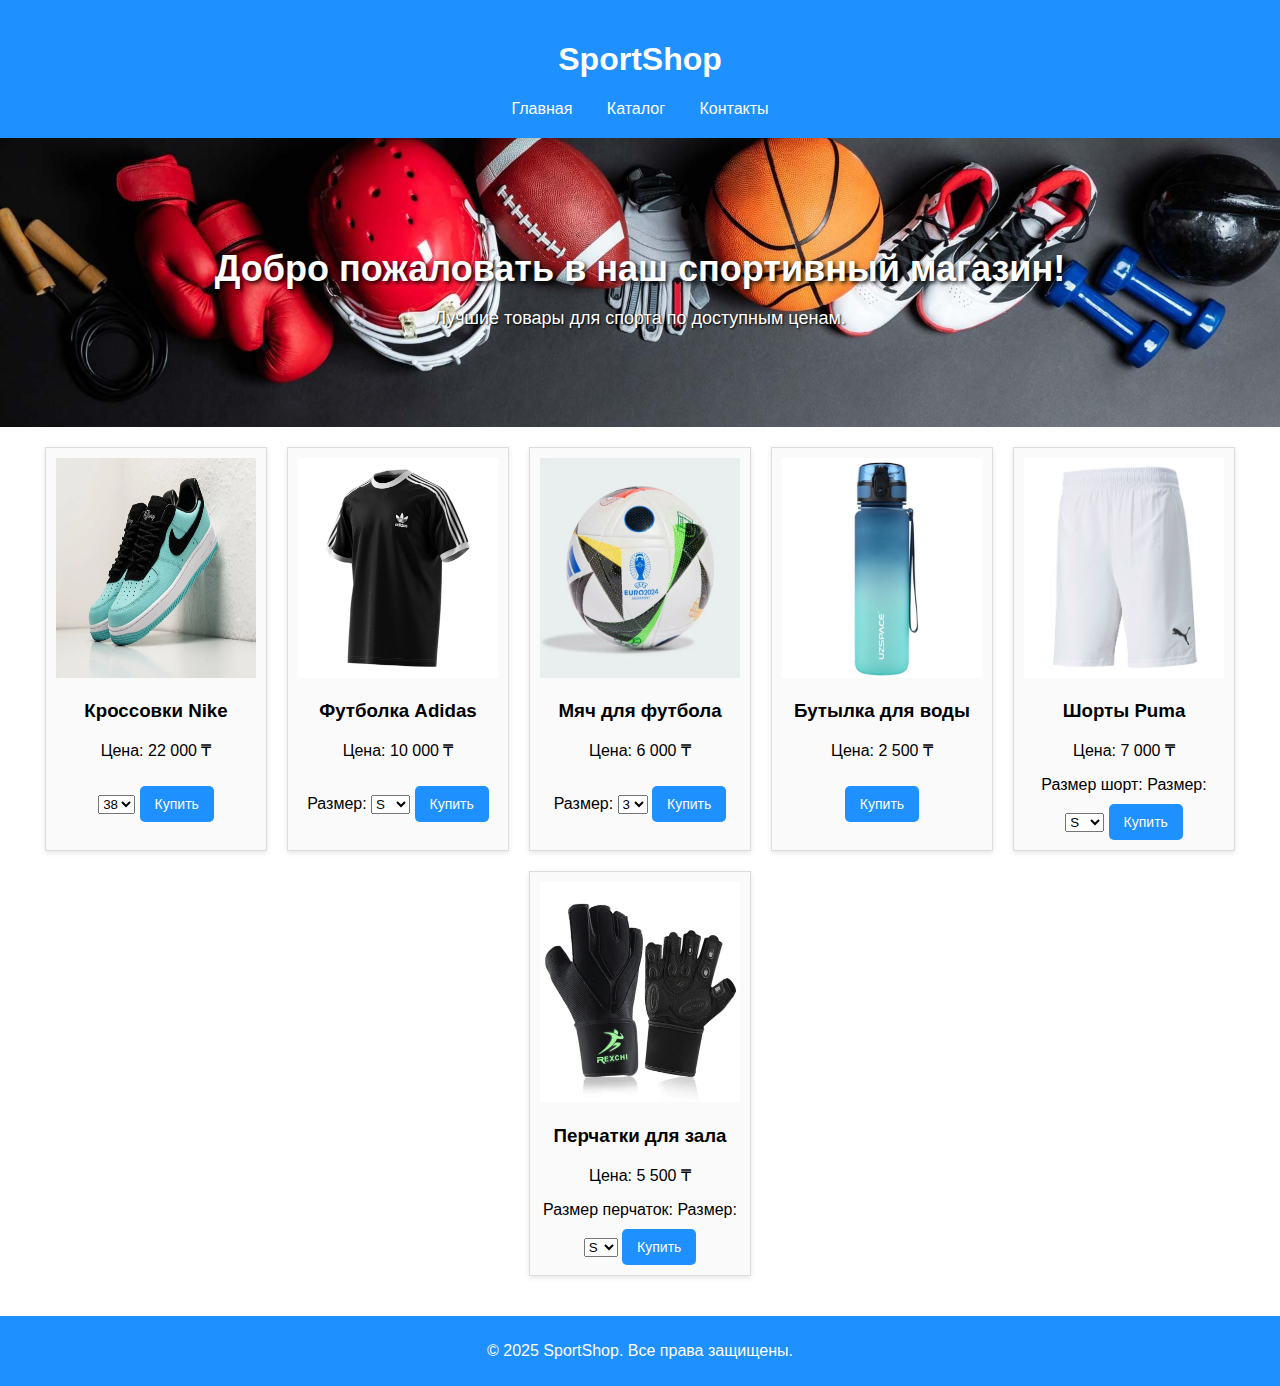
<file: index.html>
<!DOCTYPE html>
<html lang="ru">
<head>
  <meta charset="UTF-8">
  <meta name="viewport" content="width=device-width, initial-scale=1.0">
  <title>SportShop</title>
  <link rel="stylesheet" href="style.css">
  <link rel="shortcut icon" href="images/free-icon-gift-shop-2718506.png" type="image/x-icon">
</head>

<body>

  <header>
    <h1>SportShop</h1>
    <nav>
      <a href="index.html">Главная</a>
      <a href="catalog.html">Каталог</a>
      <a href="contacts.html">Контакты</a>
    </nav>
  </header>

  <section class="hero">
    <h2>Добро пожаловать в наш спортивный магазин!</h2>
    <p>Лучшие товары для спорта по доступным ценам.</p>
  </section>

  <section class="products">
  <div class="product">
    <img src="images/кросы.png" width="220px" height="220px" alt="Товар 1">
    <h3>Кроссовки Nike</h3>
    <p>Цена: 22 000 ₸</p>
    
 <select id="size-airmax">
  <option value="38">38</option>
  <option value="39">39</option>
  <option value="40">40</option>
  <option value="41">41</option>
  <option value="42">42</option>
</select>
<button onclick="buyAirMax()">Купить</button>


  </div>
  <div class="product">
    <img src="images/футболка.png" width="220px" height="220px" alt="Товар 2">
    <h3>Футболка Adidas</h3>
    <p>Цена: 10 000 ₸</p>
    
    <label for="size-adidas-shirt">Размер:</label>
  <select id="size-adidas-shirt">
    <option value="S">S</option>
    <option value="M">M</option>
    <option value="L">L</option>
    <option value="XL">XL</option>
  </select>

  <button onclick="buyAdidasShirt()">Купить</button>
</div>

  </div>
  <div class="product">
    <img src="images/мяч.png" width="220px" height="220px" alt="Товар 3">
    <h3>Мяч для футбола</h3>
    <p>Цена: 6 000 ₸</p>
    
    <label for="size-football">Размер:</label>
  <select id="size-football">
    <option value="3">3</option>
    <option value="4">4</option>
    <option value="5">5</option>
  </select>

  <button onclick="buyFootball()">Купить</button>
</div>

  </div>
  <div class="product">
    <img src="images/бутыл.png" width="220px" height="220px" alt="Товар 4">
    <h3>Бутылка для воды</h3>
    <p>Цена: 2 500 ₸</p>
     <button onclick="openOrderForm('Бутылка для воды')">Купить</button>
  </div>
  <div class="product">
    <img src="images/шорт.png" width="220px" height="220px" alt="Товар 5">
    <h3>Шорты Puma</h3>
    <p>Цена: 7 000 ₸</p>
    
    <label for="size-shorts">Размер шорт:</label>
  <label for="size-puma-shorts">Размер:</label>
  <select id="size-puma-shorts">
    <option value="S">S</option>
    <option value="M">M</option>
    <option value="L">L</option>
    <option value="XL">XL</option>
  </select>

  <button onclick="buyPumaShorts()">Купить</button>
</div>

  </div>
  <div class="product">
    <img src="images/перч.png" width="220px" height="220px" alt="Товар 6">
    <h3>Перчатки для зала</h3>
    <p>Цена: 5 500 ₸</p>
    <label for="size-gloves">Размер перчаток:</label>
  <label for="size-gym-gloves">Размер:</label>
  <select id="size-gym-gloves">
    <option value="S">S</option>
    <option value="M">M</option>
    <option value="L">L</option>
  </select>

  <button onclick="buyGymGloves()">Купить</button>
</div>
  </div>
</section>


  <footer>
    <p>&copy; 2025 SportShop. Все права защищены.</p>
  </footer>

  <script>

function buyAirMax() {
  const size = document.getElementById("size-airmax").value;
  openOrderForm("Кроссовки Nike", size);
}

function buyPumaShorts() {
  const size = document.getElementById("size-puma-shorts").value;
  openOrderForm("Шорты Puma", size);
}
function openOrderForm(productName, size = "") {
  const fullName = size ? `${productName} (размер: ${size})` : productName;
  document.getElementById("order-product").value = fullName;
  document.getElementById("order-modal").style.display = "flex";
}
function buyGymGloves() {
  const size = document.getElementById("size-gym-gloves").value;
  openOrderForm("Перчатки для зала", size);
}
function buyAdidasShirt() {
  const size = document.getElementById("size-adidas-shirt").value;
  openOrderForm("Футболка Adidas", size);
}

function closeOrderForm() {
  document.getElementById("order-modal").style.display = "none";
}

function submitOrder() {
  alert("Спасибо! Ваш заказ принят.");
  closeOrderForm();
  return false;
}

function buyFootball() {
  const size = document.getElementById("size-football").value;
  openOrderForm("Мяч для футбола", size);
}

  function buyShoes() {
    const size = document.getElementById('size').value;
    alert(`Вы выбрали: Кроссовки Nike\nРазмер: ${size}\nСпасибо за покупку!`);
  }

  function buyShirt() {
    const size = document.getElementById('size-shirt').value;
    alert(`Вы выбрали: Футболка Adidas\nРазмер: ${size}\nСпасибо за покупку!`);
  }

  function buyBall() {
    const size = document.getElementById('size-ball').value;
    alert(`Вы выбрали: Футбольный мяч\nРазмер: ${size}\nСпасибо за покупку!`);
  }

  function buyWater() {
    alert('Вы выбрали: Бутылка воды\nСпасибо за покупку!');
  }

  function buyShorts() {
    const size = document.getElementById('size-shorts').value;
    alert(`Вы выбрали: Шорты Puma\nРазмер: ${size}\nСпасибо за покупку!`);
  }

  function buyGloves() {
    const size = document.getElementById('size-gloves').value;
    alert(`Вы выбрали: Перчатки для зала\nРазмер: ${size}\nСпасибо за покупку!`);
  }

</script>

<div id="order-modal" class="modal">
  <form onsubmit="return submitOrder()" class="order-form">
    <h2>Оформление заказа</h2>

    <input id="order-product" name="product" readonly>

    <input name="name" placeholder="Ваше имя" required>
    <input name="phone" placeholder="Номер телефона" required>
    <textarea name="address" placeholder="Адрес доставки" required></textarea>

    <button type="submit">Оформить заказ</button>
    <button type="button" onclick="closeOrderForm()">Отмена</button>
  </form>
</div>

</body>
</html>
</file>
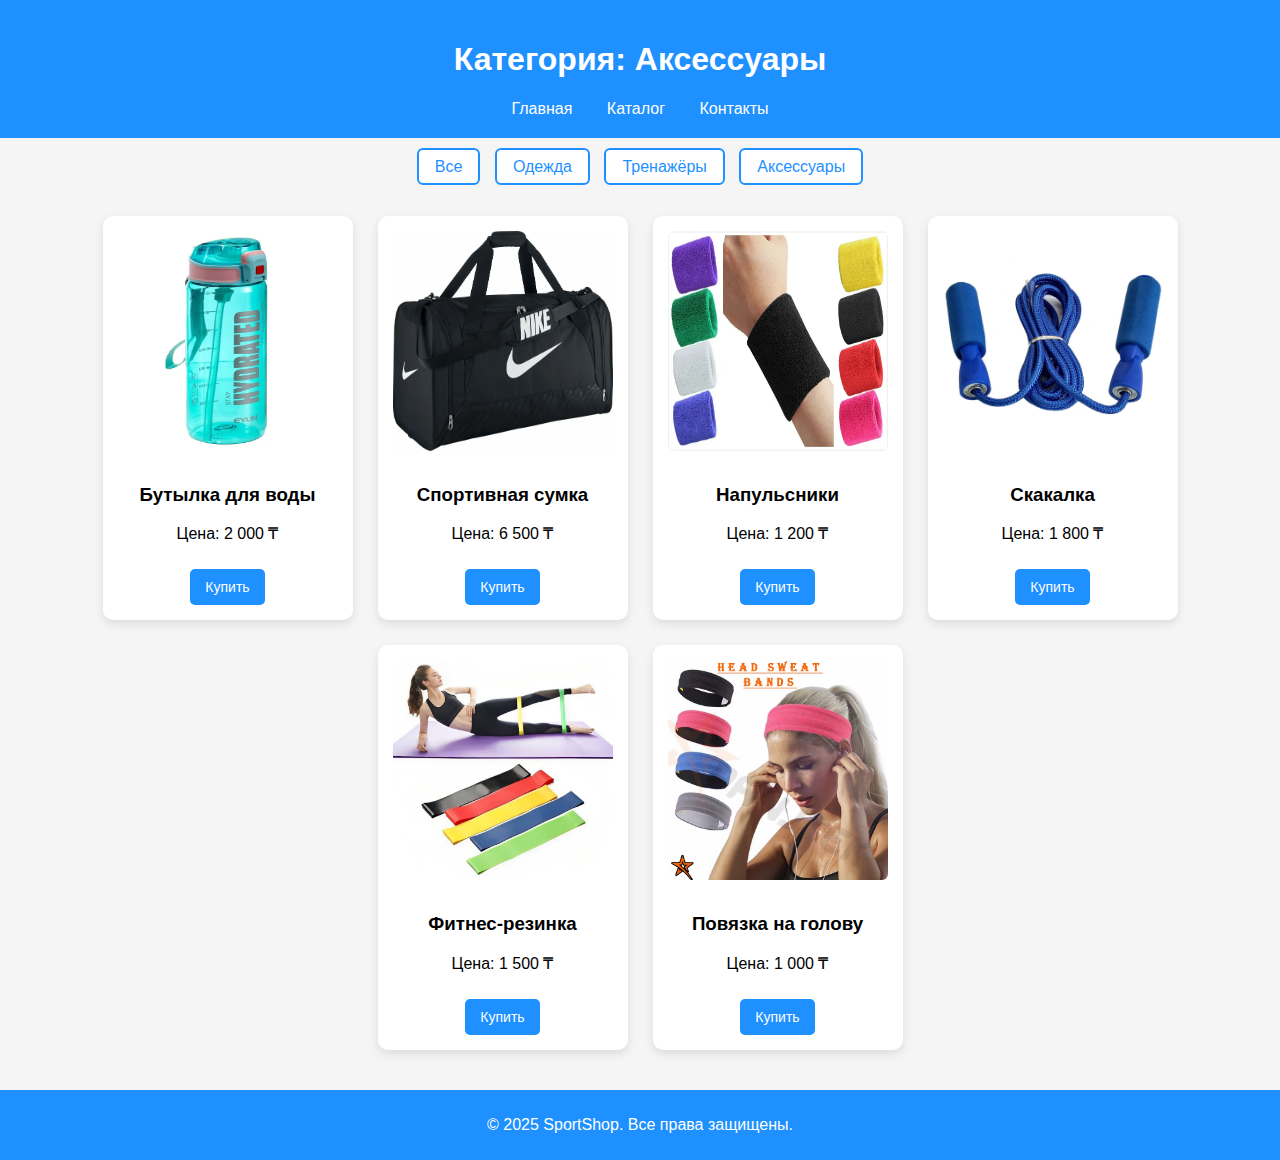
<file: accessories.html>
<!DOCTYPE html>
<html lang="ru">
<head>
  <meta charset="UTF-8" />
  <title>Аксессуары - SportShop</title>
  <link rel="stylesheet" href="accessories.css" />
  <link rel="shortcut icon" href="images/free-icon-gift-shop-2718506.png" type="image/x-icon">
</head>
<body>
  <header>
    <h1>Категория: Аксессуары</h1>
    <nav>
      <a href="index.html">Главная</a>
      <a href="catalog.html">Каталог</a>
      <a href="contacts.html">Контакты</a>
    </nav>
  </header>

<section class="filter">
    <a href="catalog.html">Все</a>
    <a href="clothes.html">Одежда</a>
    <a href="trainers.html">Тренажёры</a>
    <a href="accessories.html">Аксессуары</a>
  </section>

  <section class="products">
    <div class="product">
      <img src="images/1.png" width="220px" height="220px" alt="Бутылка для воды" />
      <h3>Бутылка для воды</h3>
      <p>Цена: 2 000 ₸</p>
      <button onclick="buyWaterBottleOther()">Купить</button>
    </div>
    <div class="product">
      <img src="images/2.png" width="220px" height="220px" alt="Спортивная сумка" />
      <h3>Спортивная сумка</h3>
      <p>Цена: 6 500 ₸</p>
      <button onclick="buySportsBag()">Купить</button>
    </div>
    <div class="product">
      <img src="images/3.png" width="220px" height="220px" alt="Напульсники" />
      <h3>Напульсники</h3>
      <p>Цена: 1 200 ₸</p>
      <button onclick="buyWristbands()">Купить</button>
    </div>
    <div class="product">
      <img src="images/4.png" width="220px" height="220px" alt="Скакалка" />
      <h3>Скакалка</h3>
      <p>Цена: 1 800 ₸</p>
      <button onclick="buyJumpRope()">Купить</button>
    </div>
    <div class="product">
      <img src="images/5.png" width="220px" height="220px" alt="Фитнес-резинка" />
      <h3>Фитнес-резинка</h3>
      <p>Цена: 1 500 ₸</p>
       <button onclick="buyFitnessBand()">Купить</button>
    </div>
    <div class="product">
      <img src="images/6.png" width="220px" height="220px" alt="Повязка на голову" />
    <h3>Повязка на голову</h3>
      <p>Цена: 1 000 ₸</p>
      <button onclick="buyHeadband()">Купить</button>
    </div>
  </section>

  <footer>
    <p>&copy; 2025 SportShop. Все права защищены.</p>
  </footer>

<script>
function openOrderForm(productName, size = "") {
  const fullName = size ? `${productName} (размер: ${size})` : productName;
  document.getElementById("order-product").value = fullName;
  document.getElementById("order-modal").style.display = "flex";
}

function closeOrderForm() {
  document.getElementById("order-modal").style.display = "none";
}

function submitOrder() {
  alert("Спасибо! Ваш заказ принят.");
  closeOrderForm();
  return false;
}
function buyWaterBottleOther() {
  openOrderForm("Бутылка для воды");
}
function buySportsBag() {
  openOrderForm("Спортивная сумка");
}
function buyWristbands() {
  openOrderForm("Напульсники");
}
function buyJumpRope() {
  openOrderForm("Скакалка");
}
function buyFitnessBand() {
  openOrderForm("Фитнес-резинка");
}
function buyHeadband() {
  openOrderForm("Повязка на голову");
}
</script>
  

<div id="order-modal" class="modal">
  <form onsubmit="return submitOrder()" class="order-form">
    <h2>Оформление заказа</h2>

    <input id="order-product" name="product" readonly>

    <input name="name" placeholder="Ваше имя" required>
    <input name="phone" placeholder="Номер телефона" required>
    <textarea name="address" placeholder="Адрес доставки" required></textarea>

    <button type="submit">Оформить заказ</button>
    <button type="button" onclick="closeOrderForm()">Отмена</button>
  </form>
</div>

</body>
</html>
</file>
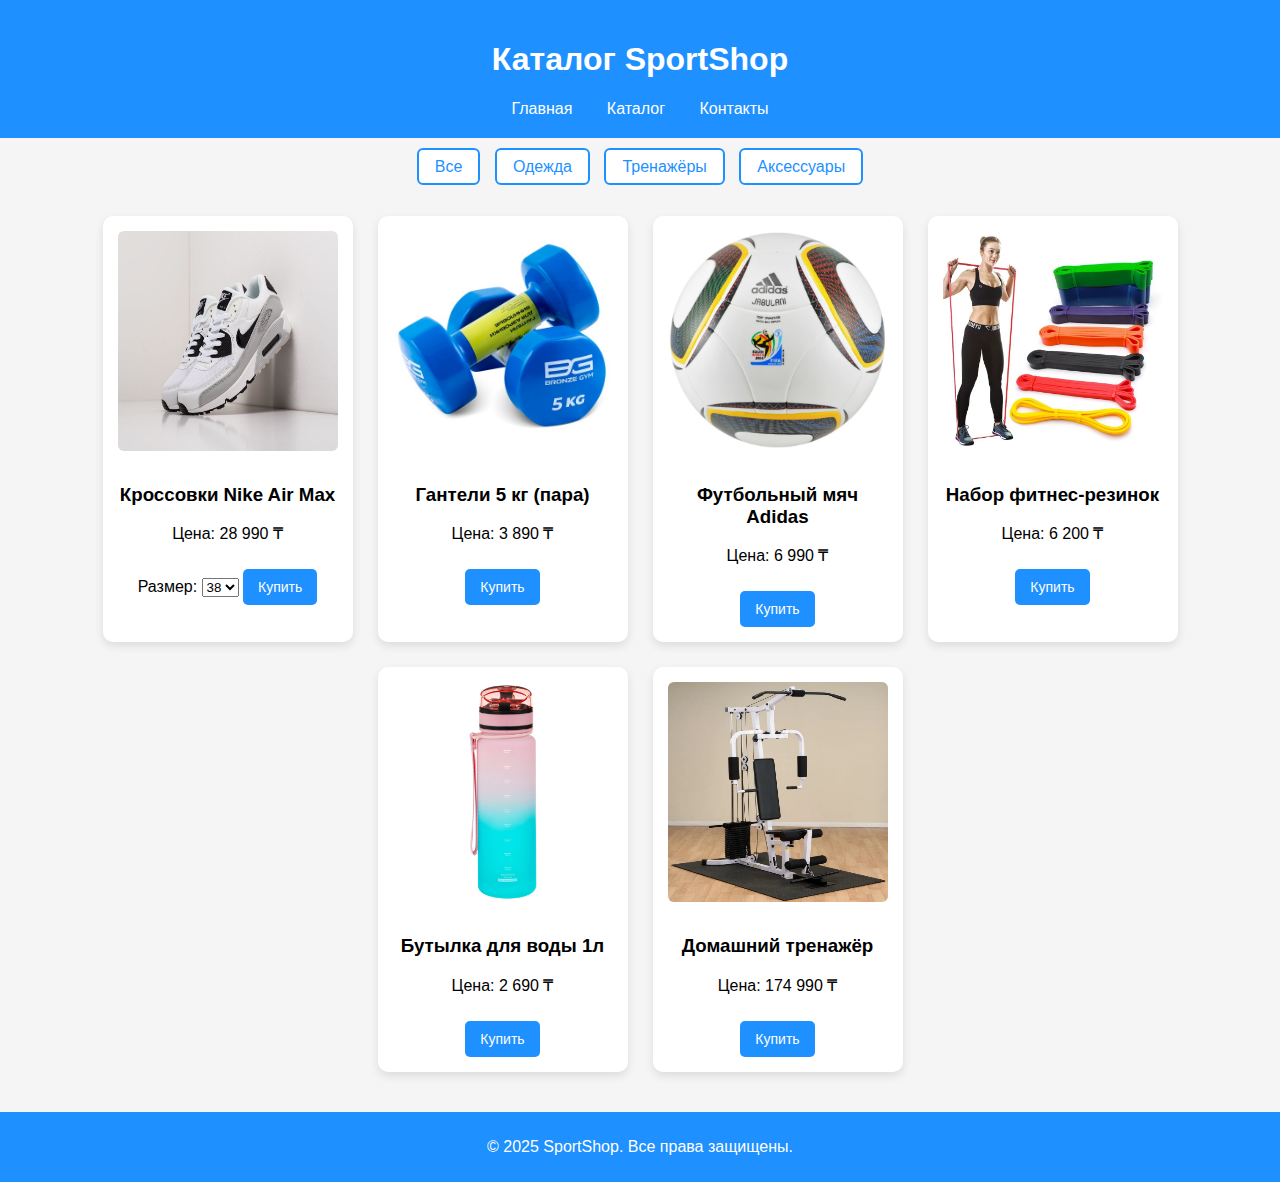
<file: catalog.html>
<!DOCTYPE html>
<html lang="ru">
<head>
  <meta charset="UTF-8">
  <meta name="viewport" content="width=device-width, initial-scale=1.0">
  <title>Каталог - SportShop</title>
  <link rel="stylesheet" href="catalog.css">
  <link rel="shortcut icon" href="images/free-icon-gift-shop-2718506.png" type="image/x-icon">
</head>
<body>

  <header>
    <h1>Каталог SportShop</h1>
    <nav>
      <a href="index.html">Главная</a>
      <a href="catalog.html">Каталог</a>
      <a href="contacts.html">Контакты</a>
    </nav>
  </header>

  <section class="filter">
    <a href="catalog.html">Все</a>
    <a href="clothes.html">Одежда</a>
    <a href="trainers.html">Тренажёры</a>
    <a href="accessories.html">Аксессуары</a>
  </section>

  <section class="products">
    <div class="product">
      <img src="images/айрмакс.png" width="220px" height="220px" alt="Nike Air Max">
      <h3>Кроссовки Nike Air Max</h3>
      <p>Цена: 28 990 ₸</p>
      <label>Размер:</label>
      <select id="size-airmax">
  <option value="38">38</option>
  <option value="39">39</option>
  <option value="40">40</option>
  <option value="41">41</option>
  <option value="42">42</option>
</select>
<button onclick="buyAirMax()">Купить</button>
    </div>
    <div class="product">
      <img src="images/гантел.png" width="220px" height="220px" alt="Гантели">
      <h3>Гантели 5 кг (пара)</h3>
      <p>Цена: 3 890 ₸</p>
      <button onclick="buyDumbbells()">Купить</button>
    </div>
    <div class="product">
      <img src="images/джабулани.png" width="220px" height="220px" alt="Мяч">
      <h3>Футбольный мяч Adidas</h3>
      <p>Цена: 6 990 ₸</p>
      <button onclick="buyFootball()">Купить</button>
  </select>
    </div>
    <div class="product">
      <img src="images/резинки.png" width="220px" height="220px" alt="Фитнес-резинки">
      <h3>Набор фитнес-резинок</h3>
      <p>Цена: 6 200 ₸</p>
      <button onclick="buyFitnessBands()">Купить</button>
    </div>
    <div class="product">
      <img src="images/1 литр.png" width="220px" height="220px" alt="Бутылка для воды">
      <h3>Бутылка для воды 1л</h3>
      <p>Цена: 2 690 ₸</p>
      <button onclick="buyWaterBottle()">Купить</button>
    </div>
    <div class="product">
      <img src="images/тренка.png" width="220px" height="220px" alt="Тренажёр">
      <h3>Домашний тренажёр</h3>
      <p>Цена: 174 990 ₸</p>
      <button onclick="buyHomeTrainer()">Купить</button>
    </div>
  </section>

  <footer>
    <p>&copy; 2025 SportShop. Все права защищены.</p>
  </footer>

<script>
function openOrderForm(productName, size = "") {
  const fullName = size ? `${productName} (размер: ${size})` : productName;
  document.getElementById("order-product").value = fullName;
  document.getElementById("order-modal").style.display = "flex";
}

function closeOrderForm() {
  document.getElementById("order-modal").style.display = "none";
}

function submitOrder() {
  alert("Спасибо! Ваш заказ принят.");
  closeOrderForm();
  return false;
}
function buyAirMax() {
  const size = document.getElementById("size-airmax").value;
  openOrderForm("Кроссовки Nike Air Max", size);
}
function buyDumbbells() {
  openOrderForm("Гантели 5 кг (пара)");
}
function buyFootball() {
  openOrderForm("Футбольный мяч Adidas");
}
function buyFitnessBands() {
  openOrderForm("Набор фитнес-резинок");
}
function buyWaterBottle() {
  openOrderForm("Бутылка для воды 1л");
}
function buyHomeTrainer() {
  openOrderForm("Домашний тренажёр");
}
</script>


<div id="order-modal" class="modal">
  <form onsubmit="return submitOrder()" class="order-form">
    <h2>Оформление заказа</h2>

    <input id="order-product" name="product" readonly>

    <input name="name" placeholder="Ваше имя" required>
    <input name="phone" placeholder="Номер телефона" required>
    <textarea name="address" placeholder="Адрес доставки" required></textarea>

    <button type="submit">Оформить заказ</button>
    <button type="button" onclick="closeOrderForm()">Отмена</button>
  </form>
</div>

</body>
</html>
</file>
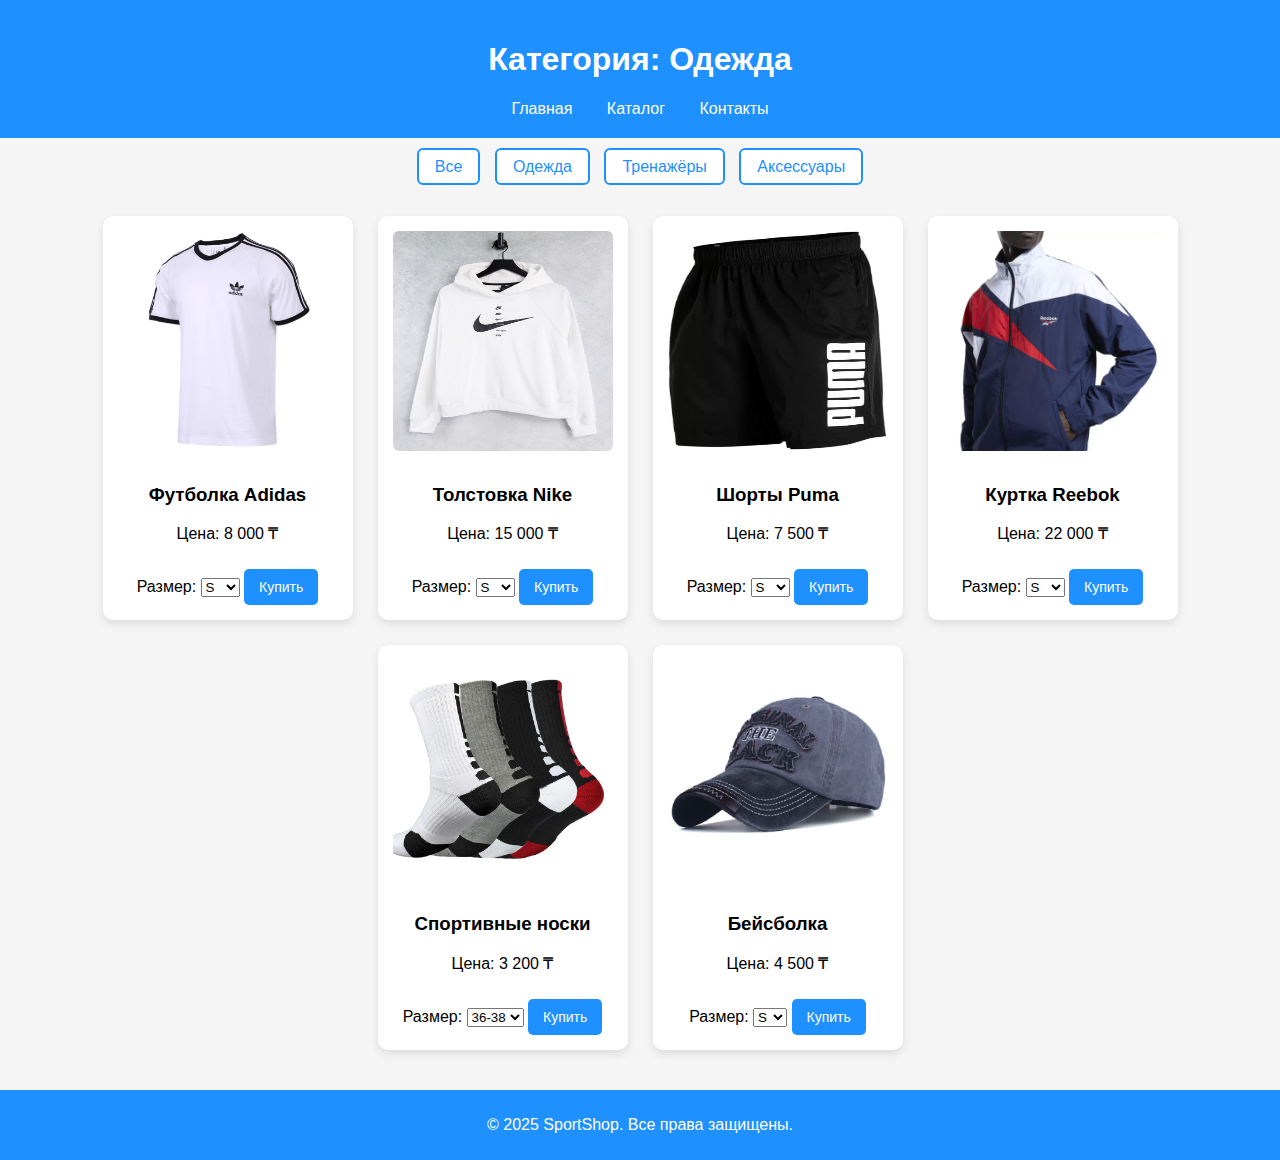
<file: clothes.html>
<!DOCTYPE html>
<html lang="ru">
<head>
  <meta charset="UTF-8">
  <meta name="viewport" content="width=device-width, initial-scale=1.0">
  <title>Одежда - SportShop</title>
  <link rel="stylesheet" href="clothes.css">
  <link rel="shortcut icon" href="images/free-icon-gift-shop-2718506.png" type="image/x-icon">
</head>
<body>

  <header>
    <h1>Категория: Одежда</h1>
    <nav>
      <a href="index.html">Главная</a>
      <a href="catalog.html">Каталог</a>
      <a href="contacts.html">Контакты</a>
    </nav>
  </header>

  <section class="filter">
    <a href="catalog.html">Все</a>
    <a href="clothes.html">Одежда</a>
    <a href="trainers.html">Тренажёры</a>
    <a href="accessories.html">Аксессуары</a>
  </section>

  <section class="products">
    <div class="product">
      <img src="images/адидас.png" width="220px" height="220px" alt="Футболка Adidas">
      <h3>Футболка Adidas</h3>
      <p>Цена: 8 000 ₸</p>
      <label for="size-adidas-shirt">Размер:</label>
  <select id="size-adidas-shirt">
    <option value="S">S</option>
    <option value="M">M</option>
    <option value="L">L</option>
    <option value="XL">XL</option>
  </select>

  <button onclick="buyAdidasShirt()">Купить</button>
    </div>
    <div class="product">
      <img src="images/толстовка.png" width="220px" height="220px" alt="Толстовка Nike">
      <h3>Толстовка Nike</h3>
      <p>Цена: 15 000 ₸</p>
      <label for="size-nike-hoodie">Размер:</label>
  <select id="size-nike-hoodie">
    <option value="S">S</option>
    <option value="M">M</option>
    <option value="L">L</option>
    <option value="XL">XL</option>
  </select>

  <button onclick="buyNikeHoodie()">Купить</button>
    </div>
    <div class="product">
      <img src="images/пума.png" width="220px" height="220px" alt="Шорты Puma">
      <h3>Шорты Puma</h3>
      <p>Цена: 7 500 ₸</p>
      <label for="size-puma-shorts">Размер:</label>
  <select id="size-puma-shorts">
    <option value="S">S</option>
    <option value="M">M</option>
    <option value="L">L</option>
    <option value="XL">XL</option>
  </select>

  <button onclick="buyPumaShorts()">Купить</button>
    </div>
    <div class="product">
      <img src="images/куртка.png" width="220px" height="220px" alt="Куртка Reebok">
      <h3>Куртка Reebok</h3>
      <p>Цена: 22 000 ₸</p>
      <label for="size-reebok-jacket">Размер:</label>
  <select id="size-reebok-jacket">
    <option value="S">S</option>
    <option value="M">M</option>
    <option value="L">L</option>
    <option value="XL">XL</option>
  </select>

  <button onclick="buyReebokJacket()">Купить</button>
    </div>
    <div class="product">
      <img src="images/спортноски.png" width="220px" height="220px" alt="Спортивные носки">
      <h3>Спортивные носки</h3>
      <p>Цена: 3 200 ₸</p>
      <label for="size-sports-socks">Размер:</label>
  <select id="size-sports-socks">
    <option value="36-38">36-38</option>
    <option value="39-41">39-41</option>
    <option value="42-44">42-44</option>
  </select>

  <button onclick="buySportsSocks()">Купить</button>
    </div>
    <div class="product">
      <img src="images/бейсболка.png" width="220px" height="220px" alt="Бейсболка">
      <h3>Бейсболка</h3>
      <p>Цена: 4 500 ₸</p>
      <label for="size-baseball-cap">Размер:</label>
  <select id="size-baseball-cap">
    <option value="S">S</option>
    <option value="M">M</option>
    <option value="L">L</option>
  </select>

  <button onclick="buyBaseballCap()">Купить</button>
    </div>
  </section>

  <footer>
    <p>&copy; 2025 SportShop. Все права защищены.</p>
  </footer>

<script>
function openOrderForm(productName, size = "") {
  const fullName = size ? `${productName} (размер: ${size})` : productName;
  document.getElementById("order-product").value = fullName;
  document.getElementById("order-modal").style.display = "flex";
}

function closeOrderForm() {
  document.getElementById("order-modal").style.display = "none";
}

function submitOrder() {
  alert("Спасибо! Ваш заказ принят.");
  closeOrderForm();
  return false;
}
function buyAdidasShirt() {
  const size = document.getElementById("size-adidas-shirt").value;
  openOrderForm("Футболка Adidas", size);
}
function buyNikeHoodie() {
  const size = document.getElementById("size-nike-hoodie").value;
  openOrderForm("Толстовка Nike", size);
}
function buyPumaShorts() {
  const size = document.getElementById("size-puma-shorts").value;
  openOrderForm("Шорты Puma", size);
}
function buyReebokJacket() {
  const size = document.getElementById("size-reebok-jacket").value;
  openOrderForm("Куртка Reebok", size);
}
function buySportsSocks() {
  const size = document.getElementById("size-sports-socks").value;
  openOrderForm("Спортивные носки", size);
}
function buyBaseballCap() {
  const size = document.getElementById("size-baseball-cap").value;
  openOrderForm("Бейсболка", size);
}
</script>


<div id="order-modal" class="modal">
  <form onsubmit="return submitOrder()" class="order-form">
    <h2>Оформление заказа</h2>

    <input id="order-product" name="product" readonly>

    <input name="name" placeholder="Ваше имя" required>
    <input name="phone" placeholder="Номер телефона" required>
    <textarea name="address" placeholder="Адрес доставки" required></textarea>

    <button type="submit">Оформить заказ</button>
    <button type="button" onclick="closeOrderForm()">Отмена</button>
  </form>
</div>

</body>
</html>
</file>
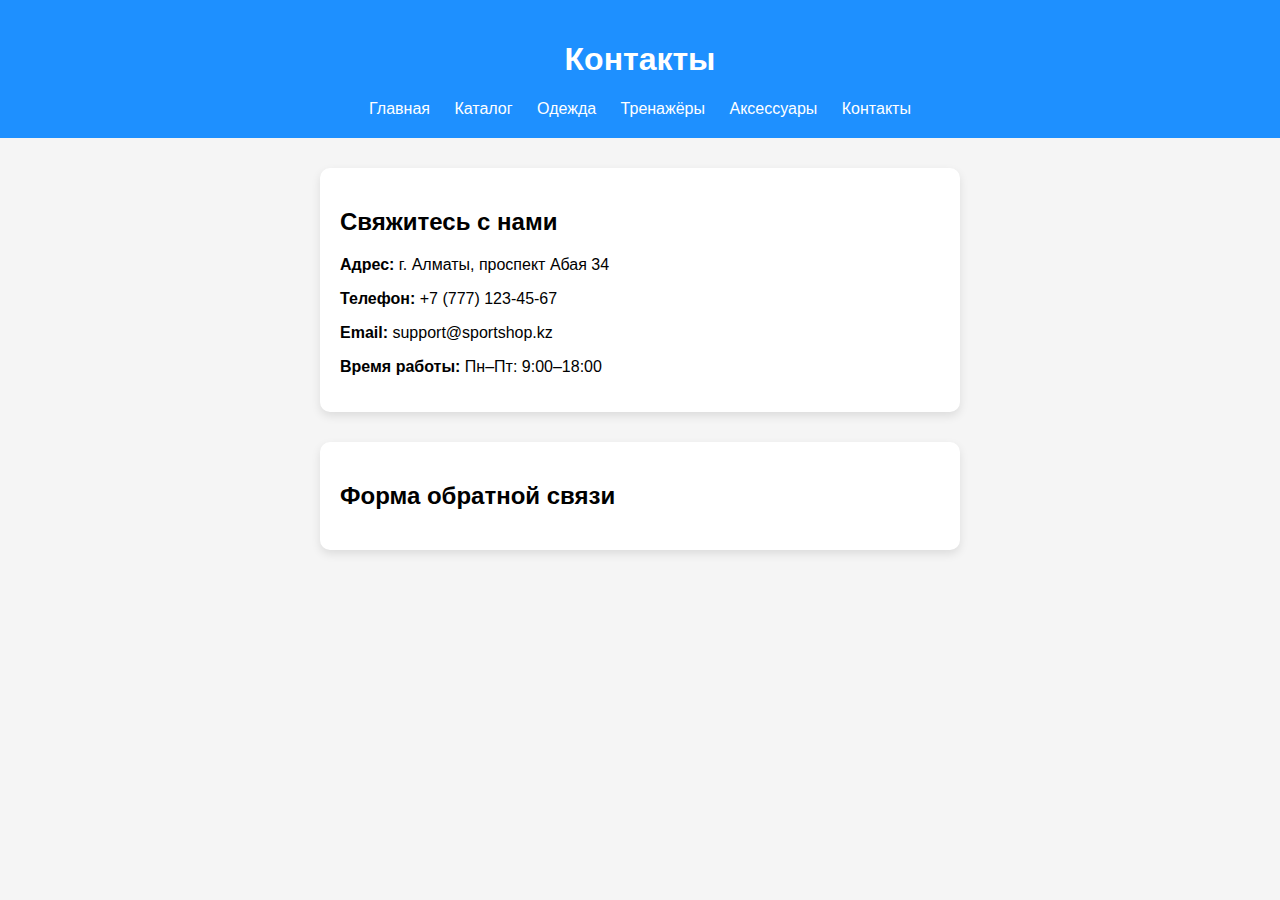
<file: contacts.html>
<!DOCTYPE html>
<html lang="ru">
<head>
  <meta charset="UTF-8" />
  <title>Контакты - SportShop</title>
  <link rel="stylesheet" href="contacts.css" />
  <link rel="shortcut icon" href="images/free-icon-gift-shop-2718506.png" type="image/x-icon">
</head>
<body>
  <header>
    <h1>Контакты</h1>
    <nav>
      <a href="index.html">Главная</a>
      <a href="catalog.html">Каталог</a>
      <a href="clothes.html">Одежда</a>
      <a href="trainers.html">Тренажёры</a>
      <a href="accessories.html">Аксессуары</a>
      <a href="contacts.html">Контакты</a>
    </nav>
  </header>

  <section class="contact-info">
    <h2>Свяжитесь с нами</h2>
    <p><strong>Адрес:</strong> г. Алматы, проспект Абая 34</p>
    <p><strong>Телефон:</strong> +7 (777) 123-45-67</p>
    <p><strong>Email:</strong> support@sportshop.kz</p>
    <p><strong>Время работы:</strong> Пн–Пт: 9:00–18:00</p>
  </section>

  <section class="contact-form">
    <h2>Форма обратной связи</h2>
    <form>
      <input type="text" placeholder="Ваш
</file>
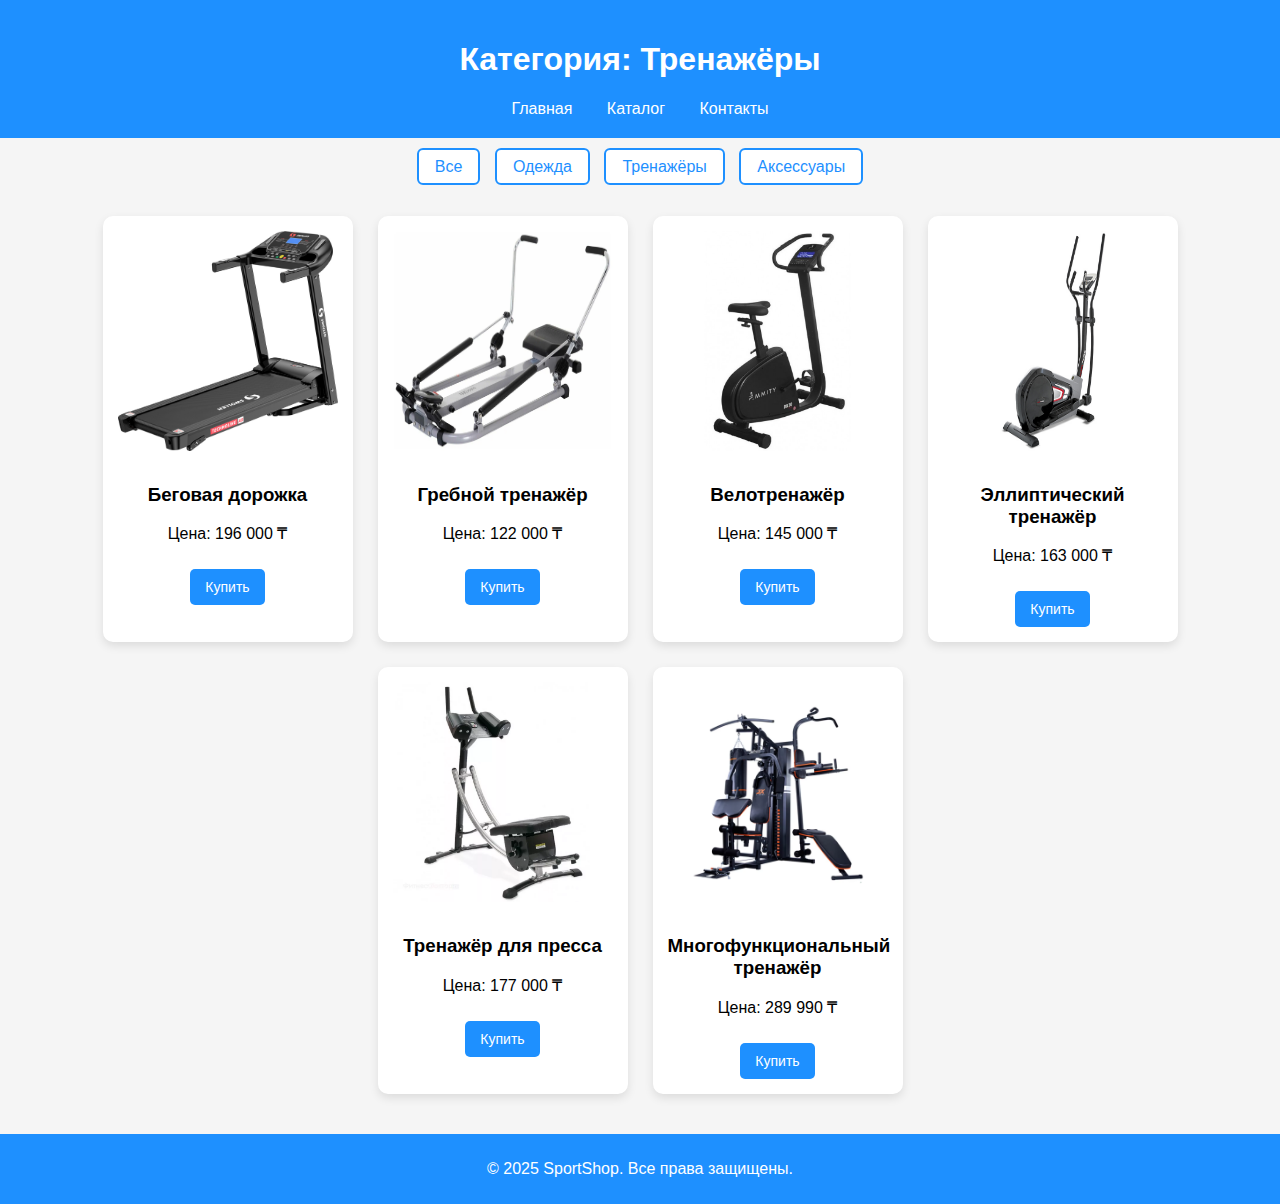
<file: trainers.html>
<!DOCTYPE html>
<html lang="ru">
<head>
  <meta charset="UTF-8" />
  <meta name="viewport" content="width=device-width, initial-scale=1.0">
  <title>Тренажёры - SportShop</title>
  <link rel="stylesheet" href="trainers.css" />
  <link rel="shortcut icon" href="images/free-icon-gift-shop-2718506.png" type="image/x-icon">
</head>
<body>
  <header>
    <h1>Категория: Тренажёры</h1>
    <nav>
      <a href="index.html">Главная</a>
      <a href="catalog.html">Каталог</a>
      <a href="contacts.html">Контакты</a>
    </nav>
  </header>

  <section class="filter">
    <a href="catalog.html">Все</a>
    <a href="clothes.html">Одежда</a>
    <a href="trainers.html">Тренажёры</a>
    <a href="accessories.html">Аксессуары</a>
  </section>

  <section class="products">
    <div class="product">
      <img src="images/дорожка.png" width="220px" height="220px" alt="Беговая дорожка" />
      <h3>Беговая дорожка</h3>
      <p>Цена: 196 000 ₸</p>
      <button onclick="buyTreadmill()">Купить</button>
    </div>
    <div class="product">
      <img src="images/гребной.png" width="220px" height="220px" alt="Гребной тренажёр" />
      <h3>Гребной тренажёр</h3>
      <p>Цена: 122 000 ₸</p>
      <button onclick="buyRowingMachine()">Купить</button>
    </div>
    <div class="product">
      <img src="images/велосипед.png" width="220px" height="220px" alt="Велотренажёр" />
      <h3>Велотренажёр</h3>
      <p>Цена: 145 000 ₸</p>
      <button onclick="buyExerciseBike()">Купить</button>
    </div>
    <div class="product">
      <img src="images/тренажеррр.png" width="220px" height="220px" alt="Эллиптический тренажёр" />
      <h3>Эллиптический тренажёр</h3>
      <p>Цена: 163 000 ₸</p>
      <button onclick="buyElliptical()">Купить</button>
    </div>
    <div class="product">
      <img src="images/для преса.png" width="220px" height="220px" alt="Тренажёр для пресса" />
      <h3>Тренажёр для пресса</h3>
      <p>Цена: 177 000 ₸</p>
      <button onclick="buyAbsTrainer()">Купить</button>
    </div>
    <div class="product">
      <img src="images/болшой.png" width="220px" height="220px" alt="Многофункциональный тренажёр" />
      <h3>Многофункциональный тренажёр</h3>
      <p>Цена: 289 990 ₸</p>
      <button onclick="buyMultiTrainer()">Купить</button>
    </div>
  </section>

  <footer>
    <p>&copy; 2025 SportShop. Все права защищены.</p>
  </footer>

  <script>
function openOrderForm(productName, size = "") {
  const fullName = size ? `${productName} (размер: ${size})` : productName;
  document.getElementById("order-product").value = fullName;
  document.getElementById("order-modal").style.display = "flex";
}

function closeOrderForm() {
  document.getElementById("order-modal").style.display = "none";
}

function submitOrder() {
  alert("Спасибо! Ваш заказ принят.");
  closeOrderForm();
  return false;
}
function buyTreadmill() {
  openOrderForm("Беговая дорожка");
}
function buyRowingMachine() {
  openOrderForm("Гребной тренажёр");
}
function buyExerciseBike() {
  openOrderForm("Велотренажёр");
}
function buyElliptical() {
  openOrderForm("Эллиптический тренажёр");
}
function buyAbsTrainer() {
  openOrderForm("Тренажёр для пресса");
}
function buyMultiTrainer() {
  openOrderForm("Многофункциональный тренажёр");
}
</script>


<div id="order-modal" class="modal">
  <form onsubmit="return submitOrder()" class="order-form">
    <h2>Оформление заказа</h2>

    <input id="order-product" name="product" readonly>

    <input name="name" placeholder="Ваше имя" required>
    <input name="phone" placeholder="Номер телефона" required>
    <textarea name="address" placeholder="Адрес доставки" required></textarea>

    <button type="submit">Оформить заказ</button>
    <button type="button" onclick="closeOrderForm()">Отмена</button>
  </form>
</div>

</body>
</html>
</file>
<file: style.css>
body {
  font-family: Arial, sans-serif;
  margin: 0;
}

header {
  background-color: #1e90ff;
  color: white;
  padding: 20px;
  text-align: center;
}

nav a {
  margin: 0 15px;
  color: white;
  text-decoration: none;
  transition: color 0.3s ease;
}

nav a:hover {
  color: yellow;
}

.hero {
  background-image: url('img/sport.png');
  background-size: cover;
  color: white;
  text-align: center;
  padding: 80px 20px;
}

.hero h2 {
  font-size: 36px;
  margin-bottom: 10px;
  text-shadow: 2px 2px 4px #000;
}

.hero p {
  font-size: 18px;
  text-shadow: 1px 1px 2px #000;
}

.products {
  display: flex;
  flex-wrap: wrap;
  justify-content: center;
  gap: 20px;
  padding: 20px;
}

.product {
  border: 1px solid #ddd;
  padding: 10px;
  width: 200px;
  text-align: center;
  background-color: #fafafa;
  box-shadow: 0 2px 5px rgba(0,0,0,0.1);
}

.product img {
  max-width: 100%;
}

footer {
  background-color: #1e90ff;
  color: white;
  text-align: center;
  padding: 10px;
  margin-top: 20px;
}

button {
  background-color: #1e90ff;
  color: white;
  border: none;
  padding: 10px 15px;
  margin-top: 10px;
  cursor: pointer;
  border-radius: 5px;
  font-size: 14px;
  transition: background-color 0.3s ease;
}

button:hover {
  background-color: #187bcd;
}

.modal {
  display: none;
  position: fixed;
  z-index: 10;
  left: 0;
  top: 0;
  width: 100%;
  height: 100%;
  background-color: rgba(0, 0, 0, 0.5);
  justify-content: center;
  align-items: center;
}

.order-form {
  background: white;
  padding: 20px;
  border-radius: 12px;
  width: 90%;
  max-width: 400px;
  box-shadow: 0 0 10px rgba(0, 0, 0, 0.3);
  display: flex;
  flex-direction: column;
  gap: 10px;
}

.order-form input,
.order-form textarea {
  padding: 10px;
  font-size: 14px;
  border: 1px solid #ccc;
  border-radius: 6px;
}

.order-form button {
  padding: 10px;
  background-color: #1e90ff;
  color: white;
  border: none;
  border-radius: 6px;
  cursor: pointer;
}

.order-form button[type="button"] {
  background-color: #ccc;
  color: black;
}
</file>
<file: accessories.css>
body {
  font-family: Arial, sans-serif;
  margin: 0;
  background-color: #f5f5f5;
}

header {
  background-color: #1e90ff;
  color: white;
  padding: 20px;
  text-align: center;
}

nav a {
  margin: 0 15px;
  color: white;
  text-decoration: none;
  transition: color 0.3s ease;
}

nav a:hover {
  color: yellow;
}

.filter {
  text-decoration: none;  
  text-align: center;
  margin: 20px;
}

.filter a {
  text-decoration: none;
  background-color: white;
  border: 2px solid #1e90ff;
  color: #1e90ff;
  padding: 8px 16px;
  margin: 5px;
  cursor: pointer;
  border-radius: 6px;
  transition: all 0.3s ease;
}

.filter a:hover {
  background-color: #1e90ff;
  color: white;
}

.products {
  display: flex;
  flex-wrap: wrap;
  justify-content: center;
  gap: 25px;
  padding: 20px;
}

.product {
  background-color: white;
  border-radius: 10px;
  box-shadow: 0 4px 10px rgba(0,0,0,0.1);
  padding: 15px;
  width: 220px;
  text-align: center;
  transition: transform 0.2s ease;
}

.product:hover {
  transform: translateY(-5px);
}

.product img {
  width: 100%;
  border-radius: 6px;
  margin-bottom: 10px;
}

button {
  background-color: #1e90ff;
  color: white;
  border: none;
  padding: 10px 15px;
  margin-top: 10px;
  cursor: pointer;
  border-radius: 5px;
  font-size: 14px;
  transition: background-color 0.3s ease;
}

button:hover {
  background-color: #187bcd;
}

footer {
  background-color: #1e90ff;
  color: white;
  text-align: center;
  padding: 10px;
  margin-top: 20px;
}

.modal {
  display: none;
  position: fixed;
  z-index: 10;
  left: 0;
  top: 0;
  width: 100%;
  height: 100%;
  background-color: rgba(0, 0, 0, 0.5);
  justify-content: center;
  align-items: center;
}

.order-form {
  background: white;
  padding: 20px;
  border-radius: 12px;
  width: 90%;
  max-width: 400px;
  box-shadow: 0 0 10px rgba(0, 0, 0, 0.3);
  display: flex;
  flex-direction: column;
  gap: 10px;
}

.order-form input,
.order-form textarea {
  padding: 10px;
  font-size: 14px;
  border: 1px solid #ccc;
  border-radius: 6px;
}

.order-form button {
  padding: 10px;
  background-color: #1e90ff;
  color: white;
  border: none;
  border-radius: 6px;
  cursor: pointer;
}

.order-form button[type="button"] {
  background-color: #ccc;
  color: black;
}
@media (max-width: 768px) {
  header h1 {
    font-size: 22px;
  }

  nav {
    display: flex;
    flex-direction: column;
    gap: 10px;
    margin-top: 10px;
  }

  .filter {
    flex-wrap: wrap;
    gap: 10px;
  }

  .filter a {
    display: inline-block;
    font-size: 14px;
    padding: 6px 12px;
  }

  .products {
    flex-direction: column;
    align-items: center;
    gap: 15px;
    padding: 10px;
  }

  .product {
    width: 90%;
  }

  .order-form {
    width: 90%;
    padding: 15px;
  }

  .order-form input,
  .order-form textarea {
    font-size: 16px;
  }

  button {
    font-size: 16px;
    padding: 12px;
  }
}
</file>
<file: catalog.css>
body {
  font-family: Arial, sans-serif;
  margin: 0;
  background-color: #f5f5f5;
}

header {
  background-color: #1e90ff;
  color: white;
  padding: 20px;
  text-align: center;
}

nav a {
  margin: 0 15px;
  color: white;
  text-decoration: none;
  transition: color 0.3s ease;
}

nav a:hover {
  color: yellow;
}

.filter {
  text-decoration: none;  
  text-align: center;
  margin: 20px;
}

.filter a {
  text-decoration: none;
  background-color: white;
  border: 2px solid #1e90ff;
  color: #1e90ff;
  padding: 8px 16px;
  margin: 5px;
  cursor: pointer;
  border-radius: 6px;
  transition: all 0.3s ease;
}

.filter a:hover {
  background-color: #1e90ff;
  color: white;
}

.products {
  display: flex;
  flex-wrap: wrap;
  justify-content: center;
  gap: 25px;
  padding: 20px;
}

.product {
  background-color: white;
  border-radius: 10px;
  box-shadow: 0 4px 10px rgba(0,0,0,0.1);
  padding: 15px;
  width: 220px;
  text-align: center;
  transition: transform 0.2s ease;
}

.product:hover {
  transform: translateY(-5px);
}

.product img {
  width: 100%;
  border-radius: 6px;
  margin-bottom: 10px;
}

button {
  background-color: #1e90ff;
  color: white;
  border: none;
  padding: 10px 15px;
  margin-top: 10px;
  cursor: pointer;
  border-radius: 5px;
  font-size: 14px;
  transition: background-color 0.3s ease;
}

button:hover {
  background-color: #187bcd;
}

footer {
  background-color: #1e90ff;
  color: white;
  text-align: center;
  padding: 10px;
  margin-top: 20px;
}

.modal {
  display: none;
  position: fixed;
  z-index: 10;
  left: 0;
  top: 0;
  width: 100%;
  height: 100%;
  background-color: rgba(0, 0, 0, 0.5);
  justify-content: center;
  align-items: center;
}

.order-form {
  background: white;
  padding: 20px;
  border-radius: 12px;
  width: 90%;
  max-width: 400px;
  box-shadow: 0 0 10px rgba(0, 0, 0, 0.3);
  display: flex;
  flex-direction: column;
  gap: 10px;
}

.order-form input,
.order-form textarea {
  padding: 10px;
  font-size: 14px;
  border: 1px solid #ccc;
  border-radius: 6px;
}

.order-form button {
  padding: 10px;
  background-color: #1e90ff;
  color: white;
  border: none;
  border-radius: 6px;
  cursor: pointer;
}

.order-form button[type="button"] {
  background-color: #ccc;
  color: black;
}
@media (max-width: 768px) {
  header h1 {
    font-size: 22px;
  }

  nav {
    display: flex;
    flex-direction: column;
    gap: 10px;
    margin-top: 10px;
  }

  .filter {
    flex-wrap: wrap;
    gap: 10px;
  }

  .filter a {
    display: inline-block;
    font-size: 14px;
    padding: 6px 12px;
  }

  .products {
    flex-direction: column;
    align-items: center;
    gap: 15px;
    padding: 10px;
  }

  .product {
    width: 90%;
  }

  .order-form {
    width: 90%;
    padding: 15px;
  }

  .order-form input,
  .order-form textarea {
    font-size: 16px;
  }

  button {
    font-size: 16px;
    padding: 12px;
  }
}
</file>
<file: clothes.css>
body {
  font-family: Arial, sans-serif;
  margin: 0;
  background-color: #f5f5f5;
}

header {
  background-color: #1e90ff;
  color: white;
  padding: 20px;
  text-align: center;
}

nav a {
  margin: 0 15px;
  color: white;
  text-decoration: none;
  transition: color 0.3s ease;
}

nav a:hover {
  color: yellow;
}

.filter {
  text-decoration: none;  
  text-align: center;
  margin: 20px;
}

.filter a {
  text-decoration: none;
  background-color: white;
  border: 2px solid #1e90ff;
  color: #1e90ff;
  padding: 8px 16px;
  margin: 5px;
  cursor: pointer;
  border-radius: 6px;
  transition: all 0.3s ease;
}

.filter a:hover {
  background-color: #1e90ff;
  color: white;
}

.products {
  display: flex;
  flex-wrap: wrap;
  justify-content: center;
  gap: 25px;
  padding: 20px;
}

.product {
  background-color: white;
  border-radius: 10px;
  box-shadow: 0 4px 10px rgba(0,0,0,0.1);
  padding: 15px;
  width: 220px;
  text-align: center;
  transition: transform 0.2s ease;
}

.product:hover {
  transform: translateY(-5px);
}

.product img {
  width: 100%;
  border-radius: 6px;
  margin-bottom: 10px;
}

button {
  background-color: #1e90ff;
  color: white;
  border: none;
  padding: 10px 15px;
  margin-top: 10px;
  cursor: pointer;
  border-radius: 5px;
  font-size: 14px;
  transition: background-color 0.3s ease;
}

button:hover {
  background-color: #187bcd;
}

footer {
  background-color: #1e90ff;
  color: white;
  text-align: center;
  padding: 10px;
  margin-top: 20px;
}

.modal {
  display: none;
  position: fixed;
  z-index: 10;
  left: 0;
  top: 0;
  width: 100%;
  height: 100%;
  background-color: rgba(0, 0, 0, 0.5);
  justify-content: center;
  align-items: center;
}

.order-form {
  background: white;
  padding: 20px;
  border-radius: 12px;
  width: 90%;
  max-width: 400px;
  box-shadow: 0 0 10px rgba(0, 0, 0, 0.3);
  display: flex;
  flex-direction: column;
  gap: 10px;
}

.order-form input,
.order-form textarea {
  padding: 10px;
  font-size: 14px;
  border: 1px solid #ccc;
  border-radius: 6px;
}

.order-form button {
  padding: 10px;
  background-color: #1e90ff;
  color: white;
  border: none;
  border-radius: 6px;
  cursor: pointer;
}

.order-form button[type="button"] {
  background-color: #ccc;
  color: black;
}
@media (max-width: 768px) {
  header h1 {
    font-size: 22px;
  }

  nav {
    display: flex;
    flex-direction: column;
    gap: 10px;
    margin-top: 10px;
  }

  .filter {
    flex-wrap: wrap;
    gap: 10px;
  }

  .filter a {
    display: inline-block;
    font-size: 14px;
    padding: 6px 12px;
  }

  .products {
    flex-direction: column;
    align-items: center;
    gap: 15px;
    padding: 10px;
  }

  .product {
    width: 90%;
  }

  .order-form {
    width: 90%;
    padding: 15px;
  }

  .order-form input,
  .order-form textarea {
    font-size: 16px;
  }

  button {
    font-size: 16px;
    padding: 12px;
  }
}
</file>
<file: contacts.css>
body {
  font-family: Arial, sans-serif;
  margin: 0;
  background-color: #f5f5f5;
}

header {
  background-color: #1e90ff;
  color: white;
  padding: 20px;
  text-align: center;
}

nav a {
  margin: 0 10px;
  color: white;
  text-decoration: none;
  transition: color 0.3s ease;
}

nav a:hover {
  color: yellow;
}

.contact-info, .contact-form {
  max-width: 600px;
  margin: 30px auto;
  background: white;
  padding: 20px;
  border-radius: 10px;
  box-shadow: 0 4px 10px rgba(0,0,0,0.1);
}

.contact-form form {
  display: flex;
  flex-direction: column;
}

.contact-form input, 
.contact-form textarea {
  margin-bottom: 15px;
  padding: 10px;
  border: 1px solid #ccc;
  border-radius: 6px;
  font-size: 14px;
}

.contact-form button {
  background-color: #1e90ff;
  color: white;
  padding: 10px;
  border: none;
  border-radius: 6px;
  cursor: pointer;
  font-size: 15px;
}

.contact-form button:hover {
  background-color: #187bcd;
}

footer {
  background-color: #1e90ff;
  color: white;
  text-align: center;
  padding: 10px;
  margin-top: 20px;
}
@media (max-width: 768px) {
  header h1 {
    font-size: 22px;
  }

  nav {
    display: flex;
    flex-direction: column;
    gap: 10px;
    margin-top: 10px;
  }

  .filter {
    flex-wrap: wrap;
    gap: 10px;
  }

  .filter a {
    display: inline-block;
    font-size: 14px;
    padding: 6px 12px;
  }

  .products {
    flex-direction: column;
    align-items: center;
    gap: 15px;
    padding: 10px;
  }

  .product {
    width: 90%;
  }

  .order-form {
    width: 90%;
    padding: 15px;
  }

  .order-form input,
  .order-form textarea {
    font-size: 16px;
  }

  button {
    font-size: 16px;
    padding: 12px;
  }
}
</file>
<file: trainers.css>
body {
  font-family: Arial, sans-serif;
  margin: 0;
  background-color: #f5f5f5;
}

header {
  background-color: #1e90ff;
  color: white;
  padding: 20px;
  text-align: center;
}

nav a {
  margin: 0 15px;
  color: white;
  text-decoration: none;
  transition: color 0.3s ease;
}

nav a:hover {
  color: yellow;
}

.filter {
  text-decoration: none;  
  text-align: center;
  margin: 20px;
}

.filter a {
  text-decoration: none;
  background-color: white;
  border: 2px solid #1e90ff;
  color: #1e90ff;
  padding: 8px 16px;
  margin: 5px;
  cursor: pointer;
  border-radius: 6px;
  transition: all 0.3s ease;
}

.filter a:hover {
  background-color: #1e90ff;
  color: white;
}

.products {
  display: flex;
  flex-wrap: wrap;
  justify-content: center;
  gap: 25px;
  padding: 20px;
}

.product {
  background-color: white;
  border-radius: 10px;
  box-shadow: 0 4px 10px rgba(0,0,0,0.1);
  padding: 15px;
  width: 220px;
  text-align: center;
  transition: transform 0.2s ease;
}

.product:hover {
  transform: translateY(-5px);
}

.product img {
  width: 100%;
  border-radius: 6px;
  margin-bottom: 10px;
}

button {
  background-color: #1e90ff;
  color: white;
  border: none;
  padding: 10px 15px;
  margin-top: 10px;
  cursor: pointer;
  border-radius: 5px;
  font-size: 14px;
  transition: background-color 0.3s ease;
}

button:hover {
  background-color: #187bcd;
}

footer {
  background-color: #1e90ff;
  color: white;
  text-align: center;
  padding: 10px;
  margin-top: 20px;
}

.modal {
  display: none;
  position: fixed;
  z-index: 10;
  left: 0;
  top: 0;
  width: 100%;
  height: 100%;
  background-color: rgba(0, 0, 0, 0.5);
  justify-content: center;
  align-items: center;
}

.order-form {
  background: white;
  padding: 20px;
  border-radius: 12px;
  width: 90%;
  max-width: 400px;
  box-shadow: 0 0 10px rgba(0, 0, 0, 0.3);
  display: flex;
  flex-direction: column;
  gap: 10px;
}

.order-form input,
.order-form textarea {
  padding: 10px;
  font-size: 14px;
  border: 1px solid #ccc;
  border-radius: 6px;
}

.order-form button {
  padding: 10px;
  background-color: #1e90ff;
  color: white;
  border: none;
  border-radius: 6px;
  cursor: pointer;
}

.order-form button[type="button"] {
  background-color: #ccc;
  color: black;
}
@media (max-width: 768px) {
  header h1 {
    font-size: 22px;
  }

  nav {
    display: flex;
    flex-direction: column;
    gap: 10px;
    margin-top: 10px;
  }

  .filter {
    flex-wrap: wrap;
    gap: 10px;
  }

  .filter a {
    display: inline-block;
    font-size: 14px;
    padding: 6px 12px;
  }

  .products {
    flex-direction: column;
    align-items: center;
    gap: 15px;
    padding: 10px;
  }

  .product {
    width: 90%;
  }

  .order-form {
    width: 90%;
    padding: 15px;
  }

  .order-form input,
  .order-form textarea {
    font-size: 16px;
  }

  button {
    font-size: 16px;
    padding: 12px;
  }
}
</file>
